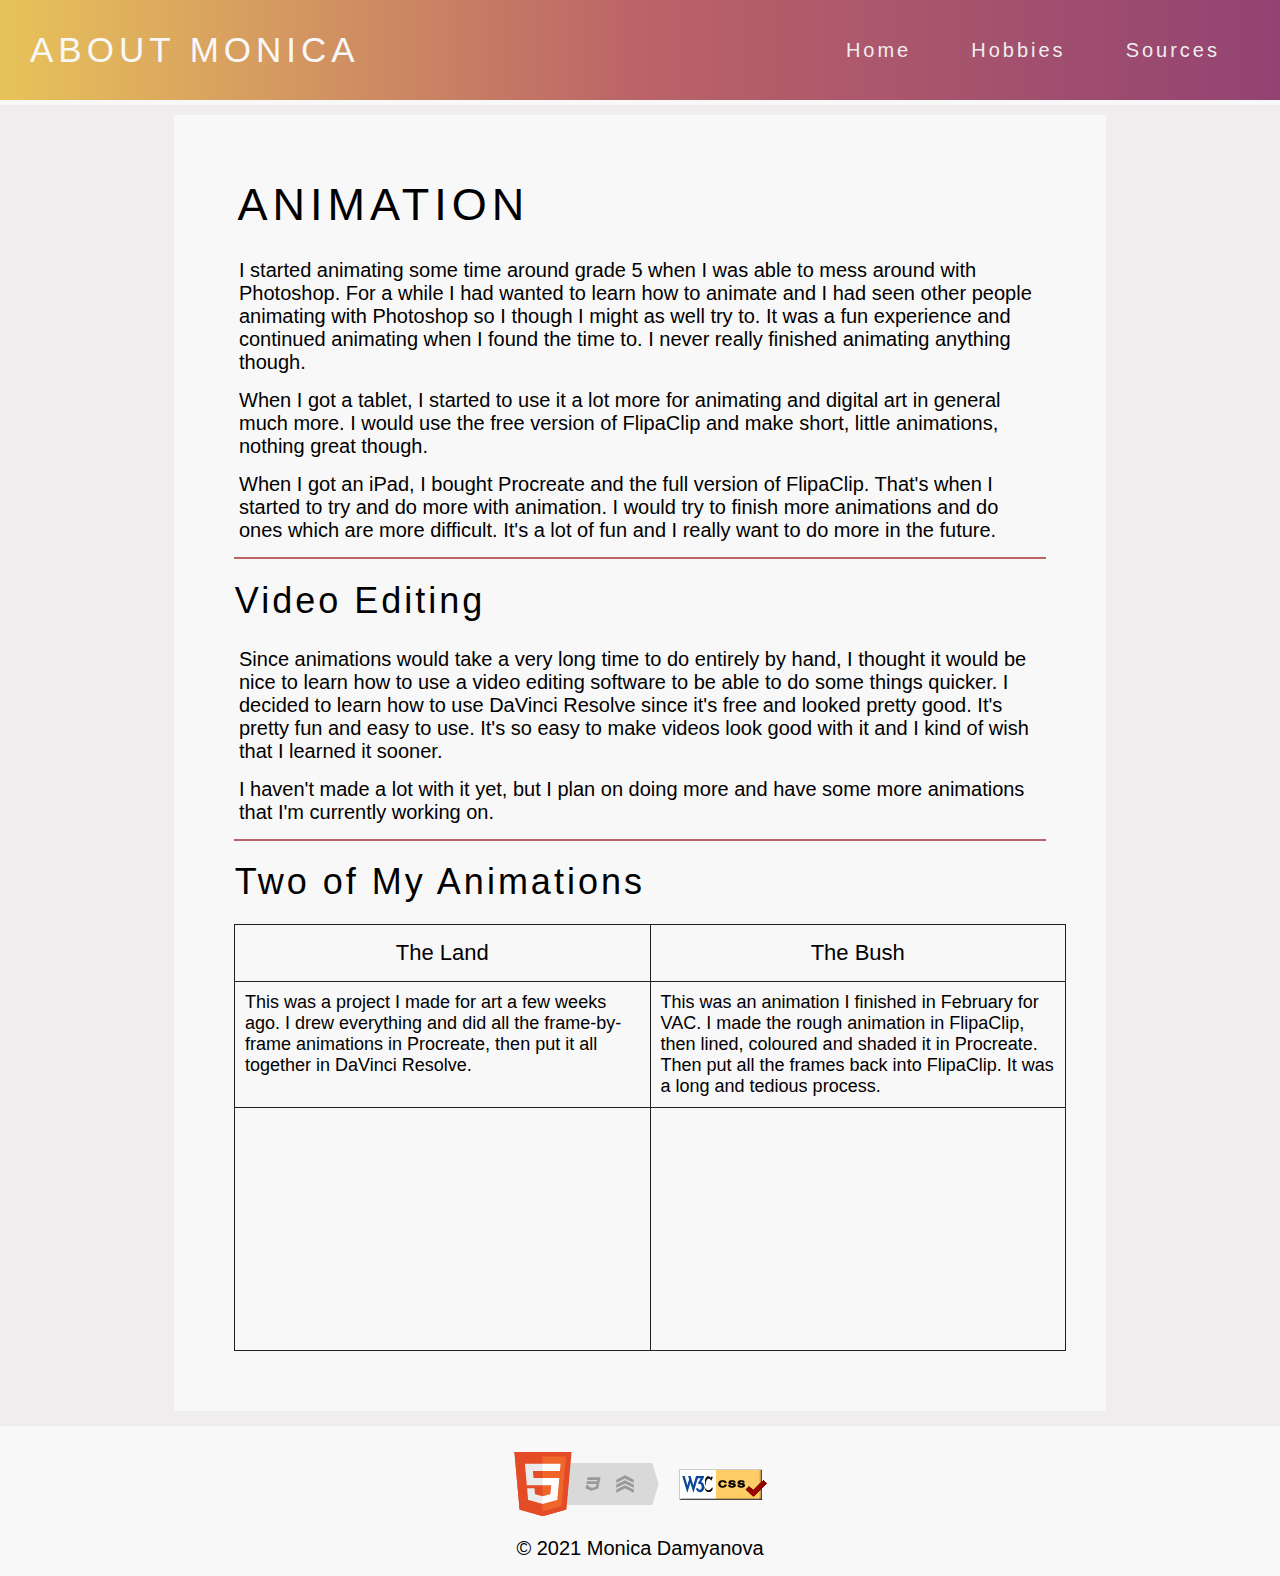
<file: animation.html>
<!DOCTYPE html>
<html lang="en">
	<!-- Metadata of the website -->
	<head>
		<meta charset="UTF-8">
		<title>About Monica | Animation</title>
		<link rel="stylesheet" type="text/css" href="style.css">
	</head>
	<!-- Content of the website -->
	<body>
		<!-- Header with the navigation bar and the website title -->
		<header>
			<nav>
				<div class="logo">About Monica</div>
				<ul class="menu">
					<li><a href="index.html">Home</a></li>
					<li><a href="hobbies.html">Hobbies</a></li>
					<li><a href="references.html">Sources</a></li>
				</ul>
			</nav>
		</header>
		<section class="section-top">
			<!-- Section with more information on my animations -->
			<h1>Animation</h1>
			<div>
				<p>
					I started animating some time around grade 5 when I was able to mess around with Photoshop. For a while I had wanted to learn how to animate and I had seen other people animating with Photoshop so I though I might as well try to. It was a fun experience and continued animating when I found the time to. I never really finished animating anything though. 
				</p>
				<p>
					When I got a tablet, I started to use it a lot more for animating and digital art in general much more. I would use the free version of FlipaClip and make short, little animations, nothing great though.
				</p>
				<p>
					When I got an iPad, I bought Procreate and the full version of FlipaClip. That's when I started to try and do more with animation. I would try to finish more animations and do ones which are more difficult. It's a lot of fun and I really want to do more in the future.
				</p> 
			</div>
			<hr>
			<!-- Section with more information on my video editing -->
			<h2>Video Editing</h2>
			<div>
				<p>
					Since animations would take a very long time to do entirely by hand, I thought it would be nice to learn how to use a video editing software to be able to do some things quicker. I decided to learn how to use DaVinci Resolve since it's free and looked pretty good. It's pretty fun and easy to use. It's so easy to make videos look good with it and I kind of wish that I learned it sooner.
				</p>
				<p>
					I haven't made a lot with it yet, but I plan on doing more and have some more animations that I'm currently working on. 
				</p>
			</div>
			<hr>
			<h2>Two of My Animations</h2>
			<div>
				<!-- Table with the names and descriptions of two of my animations -->
				<table>
					<tr>
						<!-- Titles of the animations -->
						<th>The Land</th>
						<th>The Bush</th>
					</tr>
					<tr>
						<!-- Descriptions of the animations -->
						<td>
							This was a project I made for art a few weeks ago. I drew everything and did all the frame-by-frame animations in Procreate, then put it all together in DaVinci Resolve.
						</td>
						<td>
							This was an animation I finished in February for VAC. I made the rough animation in FlipaClip, then lined, coloured and shaded it in Procreate. Then put all the frames back into FlipaClip. It was a long and tedious process.
						</td>
					<tr>
						<!-- Boxes containing Iframes which link to the videos (They're large files so I'm using google drive) -->
						<td>
							<div class="iframe-container">
								<iframe src="https://drive.google.com/file/d/1obdE99Qr3-hlqwc-mbGI9AOzE8k0aDIm/preview"></iframe>
							</div>
						</td>
						<td>
							<div class="iframe-container"> 
								<iframe src="https://drive.google.com/file/d/1qGhnqI0pwW_iH8CT5QzZW7-FQNrD7qRt/preview"></iframe>
							</div>
						</td>
					</tr>
				</table>
			</div>
		</section>
		<!-- Footer with the html and css validators -->
		<footer>
			<div class="horizontal-boxes">
				<a href="http://validator.w3.org/check?uri=https://monicadamyanova0.github.io/home/animation.html"><img src="images/w3c.png" width="165" height="64" alt="HTML5 with CSS3 and Semantics"></a>
				<a href="http://jigsaw.w3.org/css-validator/validator?uri=https%3A%2F%2Fmonicadamyanova0.github.io%2Fhome%2F&profile=css3svg&usermedium=all&warning=1&vextwarning=">
					<img src="images/vcss.gif" width="88" height="31" alt="Valid CSS"/>
				</a>
			</div>
			<div>&copy; 2021 Monica Damyanova</div>
		</footer>
	</body>
</html>
</file>
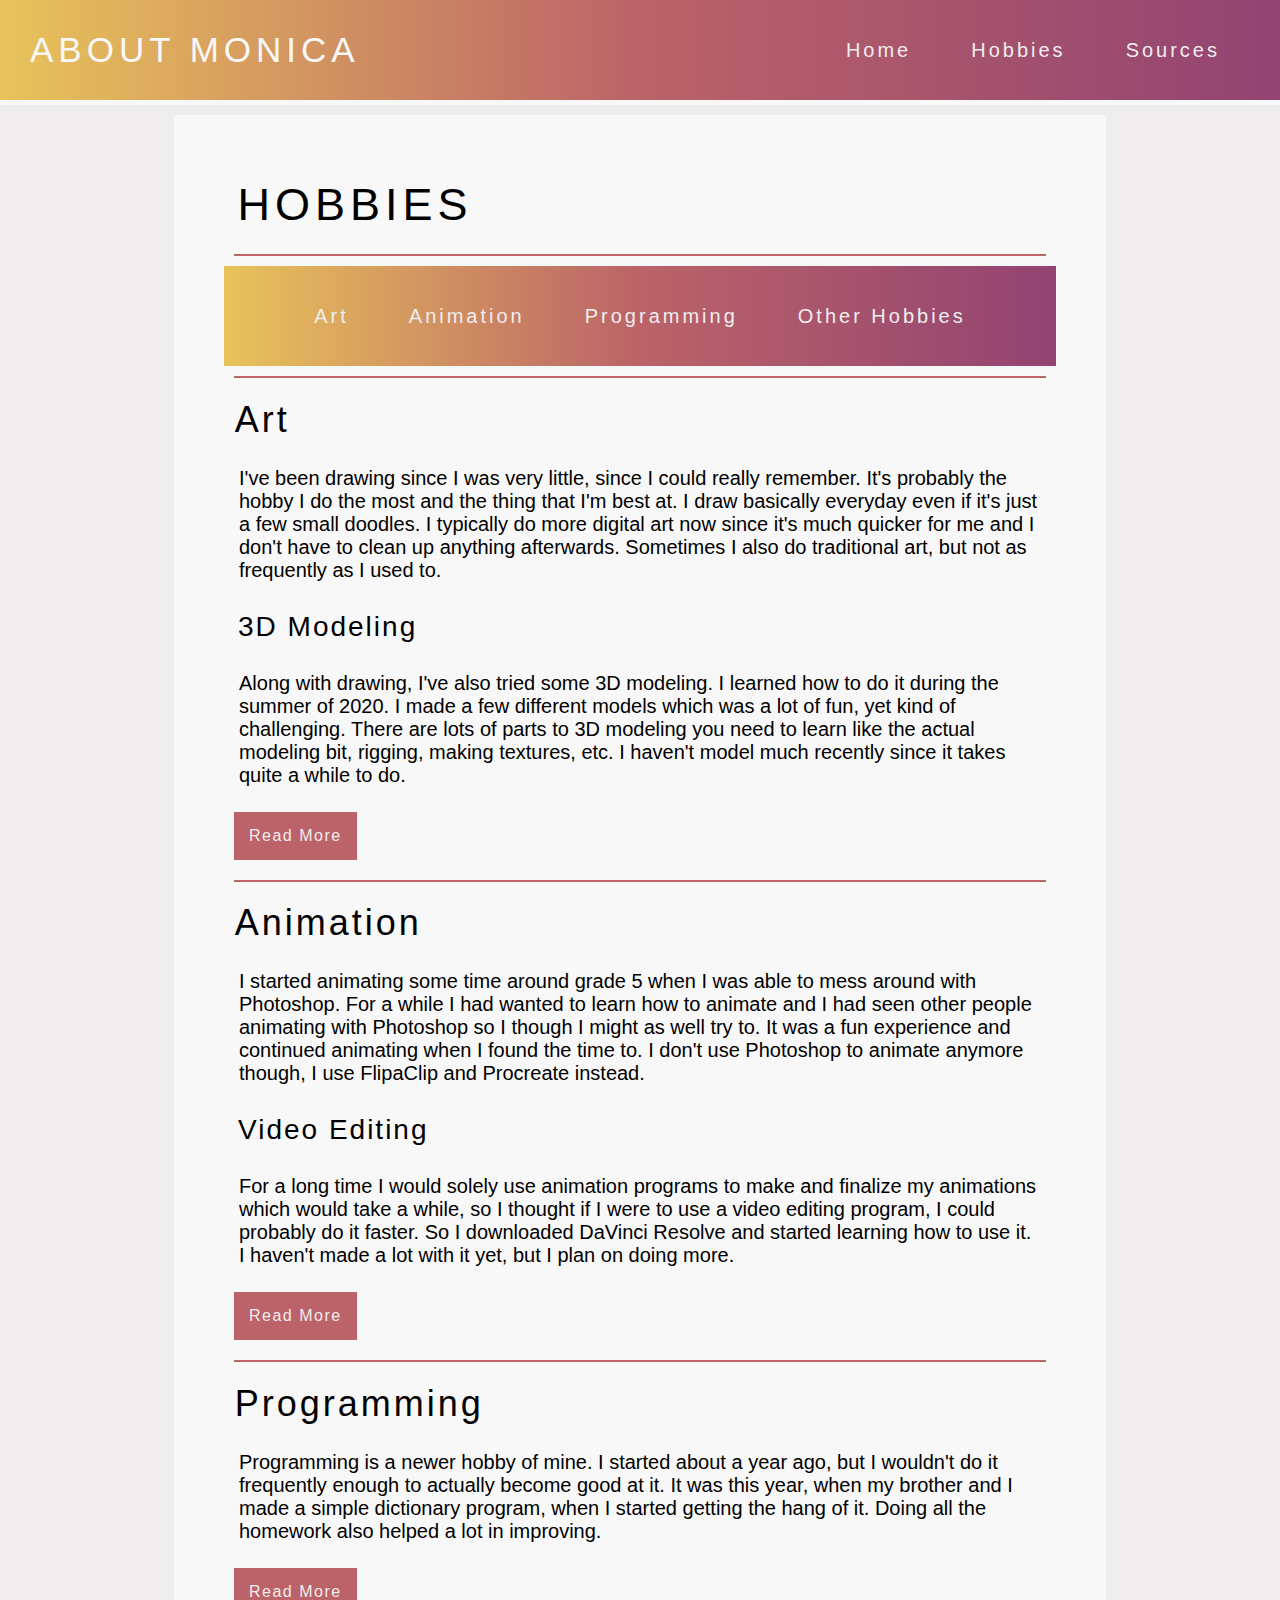
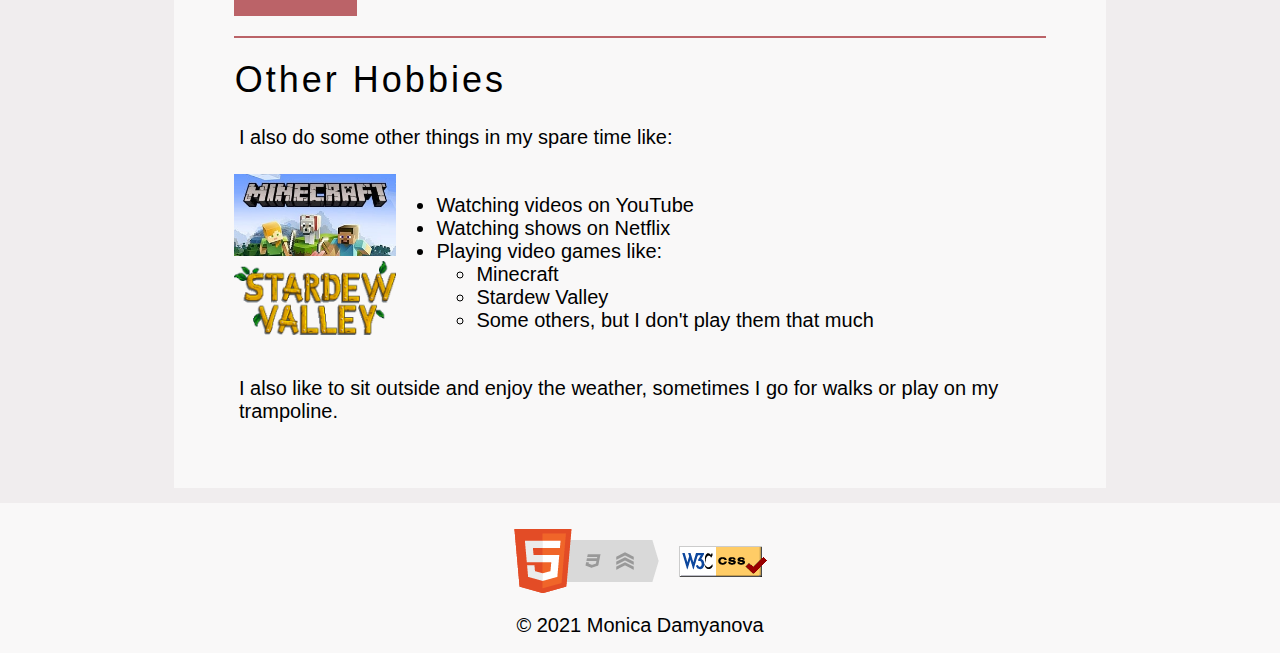
<file: hobbies.html>
<!DOCTYPE html>
<html lang="en">
	<!-- Metadata of the website -->
	<head>
		<meta charset="UTF-8">
		<title>About Monica | Hobbies</title>
		<link rel="stylesheet" type="text/css" href="style.css">
	</head>
	<!-- Content of the website -->
	<body>
		<!-- Header with the navigation bar and the website title -->
		<header>
			<nav>
				<div class="logo">About Monica</div>
				<ul class="menu">
					<li><a href="index.html">Home</a></li>
					<li><a href="hobbies.html">Hobbies</a></li>
					<li><a href="references.html">Sources</a></li>
				</ul>
			</nav>
		</header>
		<section class="section-top">
			<h1>Hobbies</h1>
			<hr>
			<!-- Navigation bar for navigating the hobbies page -->
			<div id="hobbies-menu-background">
				<nav>
					<ul class="menu" id="center-hobbies">
						<li><a href="#art-anchor">Art</a></li>
						<li><a href="#animation-anchor">Animation</a></li>
						<li><a href="#programming-anchor">Programming</a></li>
						<li><a href="#other-anchor">Other Hobbies</a></li>
					</ul>
				</nav>
			</div>
			<hr>
			<!-- Art section -->
			<div>
				<!-- Special anchors are added to each section so the header doesn't cover the title when the page scrolls -->
				<div class="anchor" id="art-anchor"></div>
				<h2>Art</h2>
				<p>
					I've been drawing since I was very little, since I could really remember. It's probably the hobby I do the most and the thing that I'm best at. I draw basically everyday even if it's just a few small doodles. I typically do more digital art now since it's much quicker for me and I don't have to clean up anything afterwards. Sometimes I also do traditional art, but not as frequently as I used to. 
				</p>
				<h3>3D Modeling</h3>
				<p>
					Along with drawing, I've also tried some 3D modeling. I learned how to do it during the summer of 2020. I made a few different models which was a lot of fun, yet kind of challenging. There are lots of parts to 3D modeling you need to learn like the actual modeling bit, rigging, making textures, etc. I haven't model much recently since it takes quite a while to do.
				</p>
				<!-- A button linking to the art.html page for more information -->
				<a href="art.html" class="button">Read More</a>
				<hr>
			</div>
			<!-- Animation section -->
			<div>
				<div class="anchor" id="animation-anchor"></div>
				<h2>Animation</h2>
				<p>
					I started animating some time around grade 5 when I was able to mess around with Photoshop. For a while I had wanted to learn how to animate and I had seen other people animating with Photoshop so I though I might as well try to. It was a fun experience and continued animating when I found the time to. I don't use Photoshop to animate anymore though, I use FlipaClip and Procreate instead.
				</p>
				<h3>Video Editing</h3>
				<p>
					For a long time I would solely use animation programs to make and finalize my animations which would take a while, so I thought if I were to use a video editing program, I could probably do it faster. So I downloaded DaVinci Resolve and started learning how to use it. I haven't made a lot with it yet, but I plan on doing more.
				</p>
				<!-- A button linking to the animation.html page for more information -->
				<a href="animation.html" class="button">Read More</a>
				<hr>
			</div>
			<!-- Programming section -->
			<div>
				<div class="anchor" id="programming-anchor"></div>
				<h2>Programming</h2>
				<p>
					Programming is a newer hobby of mine. I started about a year ago, but I wouldn't do it frequently enough to actually become good at it. It was this year, when my brother and I made a simple dictionary program, when I started getting the hang of it. Doing all the homework also helped a lot in improving.
				</p>
				<!-- A button linking to the programming.html page for more information -->
				<a href="programming.html" class="button">Read More</a>
				<hr>
			</div>
			<!-- Other hobbies section -->
			<div>
				<div class="anchor" id="other-anchor"></div>
				<h2>Other Hobbies</h2>
				<p>
					I also do some other things in my spare time like:
				</p>
				<div class="horizontal-boxes">
					<div id="hobbies-images">
						<img src="images/Minecraft.jpeg" alt="Minecraft cover art">
						<img src="images/StardewValley.png" alt="Stardew Valley logo">
					</div>
					<ul>
						<li>Watching videos on YouTube</li>
						<li>Watching shows on Netflix</li>
						<li>Playing video games like:
							<ul>
								<li>Minecraft</li>
								<li>Stardew Valley</li>
								<li>Some others, but I don't play them that much</li>
							</ul>
						</li>
					</ul>
				</div>
				<p>
					I also like to sit outside and enjoy the weather, sometimes I go for walks or play on my trampoline. 
				</p>
			</div>
		</section>
		<!-- Footer with the html and css validators -->
		<footer>
			<div class="horizontal-boxes">
				<a href="http://validator.w3.org/check?uri=https://monicadamyanova0.github.io/home/hobbies.html"><img src="images/w3c.png" width="165" height="64" alt="HTML5 with CSS3 and Semantics"></a>
				<a href="http://jigsaw.w3.org/css-validator/validator?uri=https%3A%2F%2Fmonicadamyanova0.github.io%2Fhome%2F&profile=css3svg&usermedium=all&warning=1&vextwarning=">
					<img src="images/vcss.gif" width="88" height="31" alt="Valid CSS"/>
				</a>
			</div>
			<div>&copy; 2021 Monica Damyanova</div>
		</footer>
		<script> </script>
	</body>
</html>
</file>
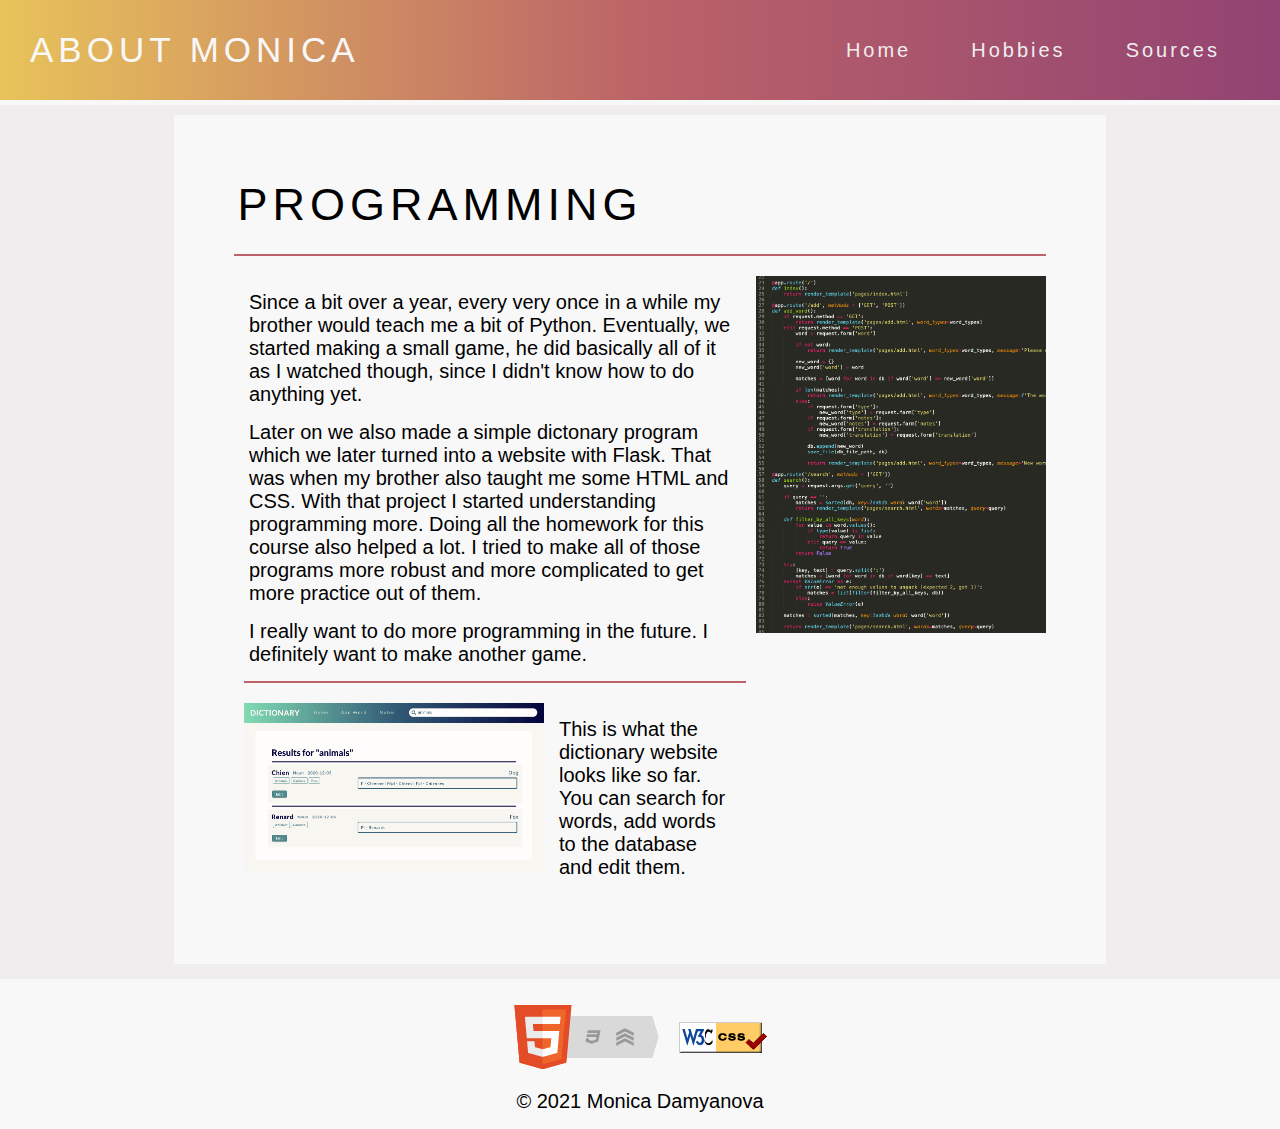
<file: programming.html>
<!DOCTYPE html>
<html lang="en">
	<!-- Metadata of the website -->
	<head>
		<meta charset="UTF-8">
		<title>About Monica | Programming</title>
		<link rel="stylesheet" type="text/css" href="style.css">
	</head>
	<!-- Content of the website -->
	<body>
		<!-- Header with the navigation bar and the website title -->
		<header>
			<nav>
				<div class="logo">About Monica</div>
				<ul class="menu">
					<li><a href="index.html">Home</a></li>
					<li><a href="hobbies.html">Hobbies</a></li>
					<li><a href="references.html">Sources</a></li>
				</ul>
			</nav>
		</header>
		<section class="section-top">
			<!-- Section with more information about my programming -->
			<h1>Programming</h1>
			<hr>
			<div class="horizontal-boxes">
				<div id="programming-text">
					<div>
						<p>
							Since a bit over a year, every very once in a while my brother would teach me a bit of Python. Eventually, we started making a small game, he did basically all of it as I watched though, since I didn't know how to do anything yet. 
						</p>
						<p>
							Later on we also made a simple dictonary program which we later turned into a website with Flask. That was when my brother also taught me some HTML and CSS. With that project I started understanding programming more. Doing all the homework for this course also helped a lot. I tried to make all of those programs more robust and more complicated to get more practice out of them.
						</p>
						<p>
							I really want to do more programming in the future. I definitely want to make another game.
						</p>
					</div>
					<hr>
					<!-- Adding in an image of my dictionary project -->
					<div class="horizontal-boxes reverse">
						<!-- Short description of the image -->
						<p>
							This is what the dictionary website looks like so far. You can search for words, add words to the database and edit them. 
						</p>
						<div class="center"><img id="dict-img" alt="Image of my dictionary project" src="images/dictionary.png"></div>
					</div>
				</div>
				<!-- Image of my code for decoration -->
				<div class="center"><img alt="Code" src="images/code.png"></div>
			</div>
		</section>
		<!-- Footer with the html and css validators -->
		<footer id="programming-footer">
			<div class="horizontal-boxes">
				<a href="http://validator.w3.org/check?uri=https://monicadamyanova0.github.io/home/programming.html"><img src="images/w3c.png" width="165" height="64" alt="HTML5 with CSS3 and Semantics"></a>
				<a href="http://jigsaw.w3.org/css-validator/validator?uri=https%3A%2F%2Fmonicadamyanova0.github.io%2Fhome%2F&profile=css3svg&usermedium=all&warning=1&vextwarning=">
					<img src="images/vcss.gif" width="88" height="31" alt="Valid CSS"/>
				</a>
			</div>
			<div>&copy; 2021 Monica Damyanova</div>
		</footer>
		<script> </script>
	</body>
</html>
</file>
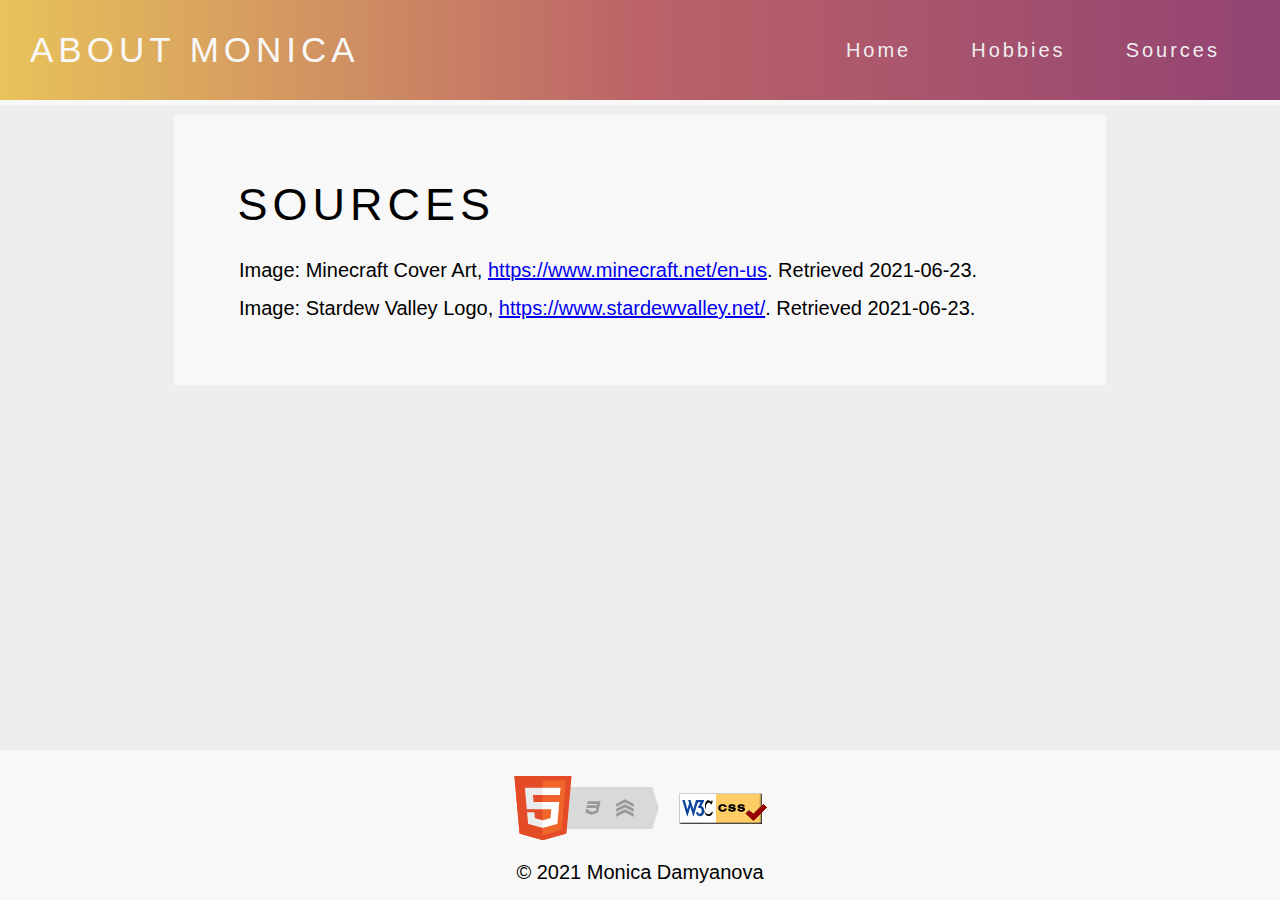
<file: references.html>
<!DOCTYPE html>
<html lang="en">
	<!-- Metadata of the website -->
	<head>
		<meta charset="UTF-8">
		<title>About Monica | Sources</title>
		<link rel="stylesheet" type="text/css" href="style.css">
	</head>
	<!-- Content of the website -->
	<body>
		<!-- Header with the navigation bar and the website title -->
		<header>
			<nav>
				<div class="logo">About Monica</div>
				<ul class="menu">
					<li><a href="index.html">Home</a></li>
					<li><a href="hobbies.html">Hobbies</a></li>
					<li><a href="references.html">Sources</a></li>
				</ul>
			</nav>
		</header>
		<section class="section-top">
			<!-- Section with my image sources linked -->
			<h1>Sources</h1>
			<p>
				Image: Minecraft Cover Art, <a href="https://www.minecraft.net/en-us">https://www.minecraft.net/en-us</a>. Retrieved 2021-06-23.
			</p>
			<p>
				Image: Stardew Valley Logo, <a href="https://www.stardewvalley.net/">https://www.stardewvalley.net/</a>. Retrieved 2021-06-23.
			</p>
		</section>
		<!-- Footer with the html and css validators -->
		<footer id="sources-footer">
			<div class="horizontal-boxes">
				<a href="http://validator.w3.org/check?uri=https://monicadamyanova0.github.io/home/references.html"><img src="images/w3c.png" width="165" height="64" alt="HTML5 with CSS3 and Semantics"></a>
				<a href="http://jigsaw.w3.org/css-validator/validator?uri=https%3A%2F%2Fmonicadamyanova0.github.io%2Fhome%2F&profile=css3svg&usermedium=all&warning=1&vextwarning=">
					<img src="images/vcss.gif" width="88" height="31" alt="Valid CSS"/>
				</a>
			</div>
			<div>&copy; 2021 Monica Damyanova</div>
		</footer>
		<script> </script>
	</body>
</html>
</file>
<file: style.css>
/* Variables for the colours ====================================================================== */
:root {
	--red: #bb6368;
	--yellow: #e8c35a;
	--purple: #924372;
	--white: #f9f8f8;
	--lightPink: #f0edee;
	--black: #241f20;
}

/* General Styles ================================================================================= */

body {
	margin: 0;
	font: 20px Helvetica;
	background: var(--lightPink);
}

section {
	margin: 15px auto;
	padding: 50px;
	width: 65%;
	background-color: var(--white);
}

/* A style to offset the first <section> from the top so it's not behind the header */
.section-top {
	margin: 115px auto 15px;
}

h1 {
	font-size: 45px;
	padding: 0.3em;
	margin: 0;
	font-weight: normal;
	letter-spacing: 5px;
	text-transform: uppercase;
}

h2 {
	font-size: 36px;
	padding: 0.3em;
	margin: 0;
	font-weight: normal;
	letter-spacing: 3px;
}

h3 {
	font-size: 28px;
	padding: 0.5em;
	margin: 0;
	font-weight: normal;
	letter-spacing: 2px;
}

p {
	margin: 15px;
}

hr {
	border: 1px solid var(--red);
	margin: 10px;
}

img {
	width: 100%;
	max-width: 450px;
}

.center {
	text-align: center;
}

/* Aligning images and any text that may be around them */
.horizontal-boxes {
	/* Flex boxes are used a lot for easy scaling and having elements next to each other */
	display: flex;
	padding: 10px;
}

.reverse {
	flex-direction: row-reverse;
}

/* Buttons ========================================================== */

.button {
	background-color: var(--red);
	font-size: 16px;
	padding: 15px;
	color: var(--lightPink);
	letter-spacing: 1.5px;
	text-decoration: none;
	display: inline-block;
	transition: 0.1s;
	margin: 10px;
}

.button:hover {
	background-color: var(--lightPink);
	color: var(--black);
}

/* Footer =========================================================== */

footer {
	display: flex;
	flex-direction: column;
	justify-content: center;
	height: 150px;
	bottom: 0;
	width: 100%;
	background-color: var(--white);
}

footer div {
	margin: 3px auto;
	align-items: center;
}

/* Navigation Bar ================================================================================= */

/* Have the header stay at the top */
header {
	position: fixed;
	top: 0;
	width: 100%;
	background: linear-gradient(to right, #e8c35a, #bb6368, #924372);
	border-bottom: 5px solid var(--white);
}

nav {
	height: auto;
	min-height: 100px;
	display: flex;
	align-items: center;
	font-size: 20px;
	color: var(--lightPink);
}

.logo {
	margin: 0 30px;
	font-size: 35px;
	letter-spacing: 5px;
	text-transform: uppercase;
	color: var(--white);
}

.menu {
	display: flex;
	margin: 0 30px 0 auto;
	padding: 0;
	list-style: none;
	letter-spacing: 3px;
	flex-wrap: wrap;
}

/* Add styles to each button in the navigation bar */
.menu a {
	display: block;
	text-align: center;
	color: inherit;
	font-size: inherit;
	font-weight: 300;
	line-height: 35px;
	height: 35px;
	margin: 5px;
	padding: 0px 25px;
	text-decoration: none;
	transition: 0.1s ease-out;
}

/* Give each button a hover transition */
.menu a:hover {
	background-color: rgba(247, 246, 241, 0.2);
	color: var(--black);
}

/* Home page specific ============================================================================= */

.intro {
	font-size: 28px;
	padding: 40px;
	background-color: rgba(255, 255, 255, 0.7);
	width: 50%;
}

/* Topic boxes ====================================================== */

.topic-container {
	padding: 18px;
	display: flex;
}

/* Get rid of the margins of the first and last topic containers so 
the margins aren't too large at the top and bottom */
.topic-container p:first-child {
	margin-top: 0;
}

.topic-container p:last-child {
	margin-bottom: 0;
}

.topic-title {
	font-size: 30px;
}

.text-container {
	margin: 0 15px;
	padding: 5px;
}

/* Boxes ============================================================ */

#hobbies-title {
	padding: 40px;
	font-size: 50px;
	letter-spacing: 3px;
	text-transform: uppercase;
	margin-bottom: 25px;
	background-color: rgba(247, 246, 241, 0.5);
}

.box-container {
	display: flex;
	flex-wrap: wrap;
	justify-content: space-between;
	align-items: stretch;
}

.box {
	display: flex;
	flex-direction: column;
	width: 30%;
	margin: 0;
	background-color: var(--white);
}

/* Style the titles of each box */
.box-title {
	width: auto;
	color: var(--lightPink);
	padding: 20px;
	border-bottom: 5px solid var(--lightPink);
	font-size: 25px;
}

/* Give margins to the text in the boxes */ 
.box p {
	margin: 25px;
}

/* Change the buttons in the boxes slightly */
.box .button {
	margin: auto 20px 20px;
	justify-self: flex-start;
}

/* Adding special styles to each box depending on the hobby */
#art .box-title, #art .button {
	background: var(--yellow);
}

#animation .box-title, #animation .button {
	background: var(--red);
}

#programming .box-title, #programming .button {
	background: var(--purple);
}

/* Background Image Styles ========================================== */

.image-container {
	display: block;
	margin: 0;
	height: auto;
	background-color: var(--white);
	background-repeat: no-repeat;
	background-attachment: fixed;
	background-position: center;
	background-size: cover;
	padding: 12% 10%;
}

#landscape-image {
	background-image: url("images/landscape.png");
	margin: 105px 0 0;
	display: flex;
	flex-wrap: wrap;
	justify-content: flex-start;
	align-items: center;
}

#fall-image {
	background-image: url("images/fall.png");
}

/* Hobbies page specific ========================================================================== */


/* Center the buttons on the hobbies page navigation bar */
#center-hobbies {
	margin: auto;
}

/* Add a gradient background to the navigation bar for the hobbies page to match the navigation bar */
#hobbies-menu-background {
	background: linear-gradient(to right, #e8c35a, #bb6368, #924372);
}

#hobbies-images {
	width: 20%; 
	min-width: 150px; 
	max-width: 250px;
}

/* Anchors used to link to different parts of the page */
.anchor {
	position: relative;
	top: -110px;
}

/* Art page specific ============================================================================== */

/* Gallery ========================================================== */

.gallery {
	display: flex;
	flex-wrap: wrap;
	align-items:center;
	justify-content:center;
}

.gallery-img {
	width: 40%;
	max-width: 450px;
	margin: 5px;
}

/* Animation page specific ======================================================================== */

/* Iframes ========================================================== */

/* Allowing the Iframes to be scalable */
.iframe-container {
	position: relative;
	padding-top: 56.25%;
}

iframe {
	position: absolute;
	top: 0;
	width: 100%;
	height: 100%;
	border: none;
}

/* Table ============================================================ */

/* Changing the table border */
table, th, td {
	border: 1px solid var(--black);
	border-collapse: collapse;
}

/* Placing the table */
table {
	table-layout: fixed;
	width: 100%;
	margin: 10px;
}

/* Formatting the text in the table */
th {
	font-size: 22px;
	font-weight: normal;
	padding: 15px;
}

td {
	font-size: 18px;
	padding: 10px;
	vertical-align: text-top;
}

/* Programming page specific ====================================================================== */

/* Adjusting some of the elements' sizes to fit nicely */
#programming-text {
	width: 100%;
}

#dict-img {
	max-width: 750px;
	min-width: 300px;
}

/* Media queries ================================================================================== */

/* Resizing and reorganizing elements once the page gets small enough */
@media screen and (max-width: 1250px) {
	/* Allow the horizontal boxes to wrap */
	.horizontal-boxes {
		flex-wrap: wrap;
	}

	/* Make the gallery a column of images */
	.gallery {
		flex-direction: column;
	}

	.gallery-img, .center {
		width: 100%;
	}
}

@media screen and (max-width: 1000px) {
	.topic-container {
		padding: 10px;
		display: flex;
		flex-wrap: wrap;
	}

	.text-container {
		margin: 0;
		padding: 0;
	}

	p, .topic-container p:first-child, .topic-container p:last-child {
		margin: 10px;
	} 

	.box {
		width: 100%;
		margin: 10px;
		background-color: var(--white);
	}
}


@media screen and (max-width: 584px){
	.section-top {
		margin: 150px auto 15px;
	}
}

/* Moving the footers to their proper positions for some pages */
@media screen and (min-height: 550px){
	#sources-footer {
		position: absolute;
	}
}

@media screen and (min-width: 1250px) and (min-height: 995px){
	#programming-footer {
		position: absolute;
	}
}
</file>
